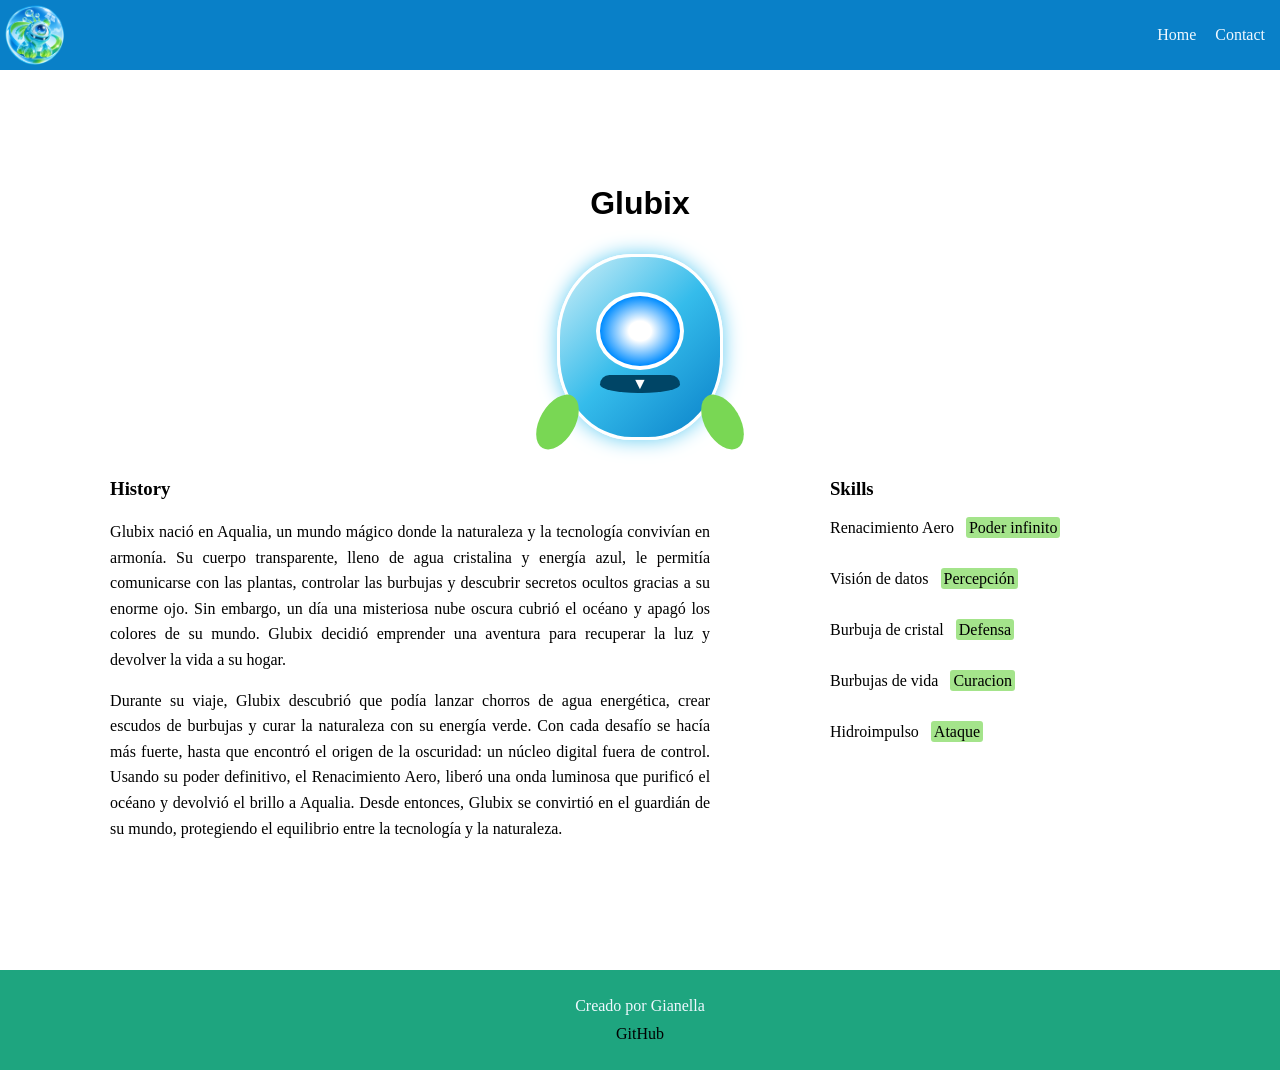
<file: index.html>
<!DOCTYPE html>
<html lang="en">
<head>
    <meta charset="UTF-8">
    <meta name="viewport" content="width=device-width, initial-scale=1.0">
    <title>My monster</title>
    <link rel="stylesheet"  href="./styles.css">
</head>
<body>
    <header>
        <img class="logo" src="./monster_logo.png" alt="logo de monster">
        <nav>
            <a class="nav" href="index.html">Home</a>
            <a class="nav" href="contacto.html">Contact</a>
        
        </nav>
    </header>
    <main>
        <h1 id="titulo">Glubix</h1>

        <section class="monstruo">
            <div class="ojo"></div>
            <div class="boca">▼</div>
            <div class="brazo1"></div>
            <div class="brazo2"></div>
        </section>

        <div class="contenedor">
            <section class="historia">
                <h3>History</h3>
                <p>Glubix nació en Aqualia, un mundo mágico donde la naturaleza y la tecnología convivían en armonía. Su cuerpo transparente, lleno de agua cristalina y energía azul, le permitía comunicarse con las plantas, controlar las burbujas y descubrir secretos ocultos gracias a su enorme ojo. Sin embargo, un día una misteriosa nube oscura cubrió el océano y apagó los colores de su mundo. Glubix decidió emprender una aventura para recuperar la luz y devolver la vida a su hogar.</p>
                <p>Durante su viaje, Glubix descubrió que podía lanzar chorros de agua energética, crear escudos de burbujas y curar la naturaleza con su energía verde. Con cada desafío se hacía más fuerte, hasta que encontró el origen de la oscuridad: un núcleo digital fuera de control. Usando su poder definitivo, el Renacimiento Aero, liberó una onda luminosa que purificó el océano y devolvió el brillo a Aqualia. Desde entonces, Glubix se convirtió en el guardián de su mundo, protegiendo el equilibrio entre la tecnología y la naturaleza.</p>
            </section>

            <section class="habilidades">
                <h3>Skills</h3>
                <ul class="skills">
                    <li >Renacimiento Aero  <span>Poder infinito</span> </li>
                    <li >Visión de datos  <span>Percepción</span></li>
                    <li >Burbuja de cristal <span>Defensa</span> </li> 
                    <li >Burbujas de vida <span>Curacion</span></li> 
                    <li >Hidroimpulso <span>Ataque</span></li>  
                </ul>

            </section>
        </div>

    </main>
    <footer id="footer">
        <p class="copy">Creado por Gianella</p>
        <a href="" target="_blank">GitHub</a>
    </footer>

</body> 
</html>
</file>
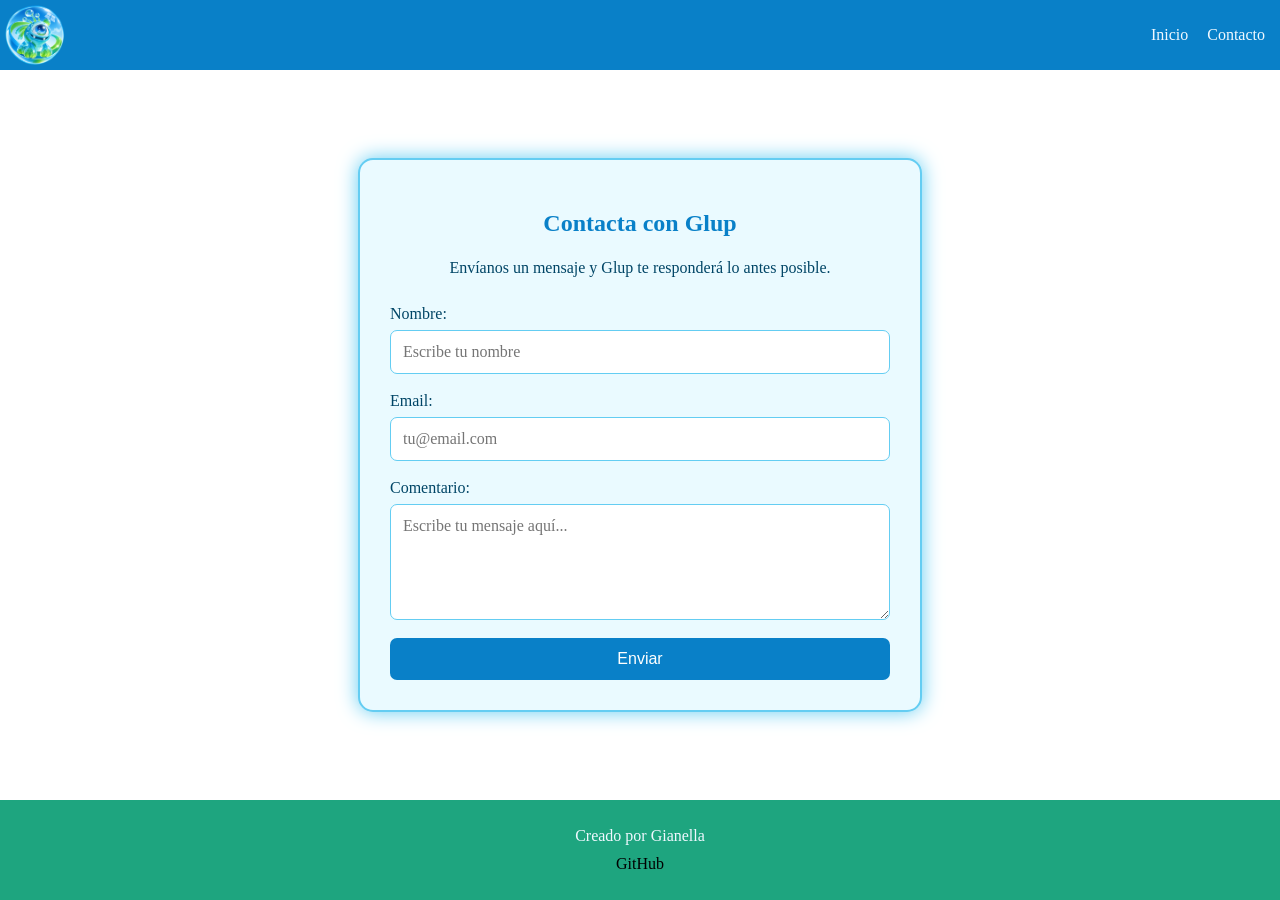
<file: contacto.html>
<!DOCTYPE html>
<html lang="es">
<head>
    <meta charset="UTF-8">
    <meta name="viewport" content="width=device-width, initial-scale=1.0">
    <title>Contacto - Glup</title>
    <link rel="stylesheet" href="./styles.css">
</head>
<body>

    <header>
        <img class="logo" src="./monster_logo.png" alt="Logo de Glup">
        <nav>  
            <a class="nav" href="index.html">Inicio</a>
            <a  class="nav"href="contacto.html" class="active">Contacto</a>           
        </nav>
    </header>

    <main class="contacto-main">
        <section class="form-section">
            <h1>Contacta con Glup</h1>
            <p>
                Envíanos un mensaje y Glup te responderá
                lo antes posible.
            </p>

            <form class="contact-form" action="#" method="post">

                <div class="form-group">
                    <label for="nombre">Nombre:</label>
                    <input
                        type="text"
                        id="nombre"
                        name="nombre"
                        placeholder="Escribe tu nombre"
                        required
                    >
                </div>

                <div class="form-group">
                    <label for="email">Email:</label>
                    <input
                        type="email"
                        id="email"
                        name="email"
                        placeholder="tu@email.com"
                        required
                    >
                </div>

                <div class="form-group">
                    <label for="comentario">Comentario:</label>
                    <textarea
                        id="comentario"
                        name="comentario"
                        rows="5"
                        placeholder="Escribe tu mensaje aquí..."
                        required
                    ></textarea>
                </div>

                <button type="submit" class="btn-send">
                    Enviar
                </button>

            </form>
        </section>
    </main>

    <footer id="footer">
        <p class="copy">Creado por Gianella</p>
        <a href="" target="_blank">GitHub</a>
    </footer>

</body>
</html>
</file>
<file: styles.css>
body{
    display: flex;
    flex-direction: column;
    min-height: 100vh;
    margin: 0;
    
}


header{
    display: flex;
    justify-content: space-between;
    align-items: center;
    background-color: #0980C8
}


.logo{
    height: 70px;
}


ul{
    display: flex;
    gap: 18px;
    margin-right: 30px;
    
}

.nav{
    list-style:none;
    color: aliceblue;
    margin-right: 15px;

}


main{
  display: flex;
  flex-direction: column;
  justify-content: center;
  align-items: center;
  margin: 0% 5%;
  min-height: 100vh;
}

/* Mounster */

.monstruo {
  margin-top: 10px;
  width: 160px;
  height: 180px;
  background: linear-gradient(135deg,#D2F0F8,#35BCEB,#0980C8);
  border: 3px solid #FFFFFF;
  box-shadow: 0 0 20px #64CDF2;
  border-radius: 45%;
  position: relative;
  
}

.ojo {
  width: 80px;
  height: 70px;
  background: radial-gradient(white 20%, #008cff 70%);
  border: 4px solid white;
  border-radius: 50%;
  margin: 35px auto 0;
}

.boca {
  background: #004566;
  color: white;
  text-align: center;
  width: 80px;
  margin: 5px auto;
  border-radius: 10px 10px 50% 50%;
}


.brazo1, .brazo2{
  position: absolute;
  width: 35px;
  height: 60px;
  background: #79D754;
  border-radius: 50%;
  
}

.brazo1 {

  bottom: -15px;
  left: -20px;
  transform: rotate(30deg);
}

.brazo2 {

  bottom: -15px;
  left: auto;
  right: -20px;
  transform: rotate(-30deg);

}


.historia p {
  line-height: 1.6;     
  margin-bottom: 15px;  
}

p {
  display: inline-block; 
  max-width: 600px;
  margin: 0 auto;
}


.skills{
    list-style: none;
    display: flex;
    flex-direction: column;
}


span{
    background-color:#79d754ac;   
    padding: 2px 3px;
    border-radius: 3px;
    margin-left: 8px;

}


.button_ver_mas{
    background-color: blue;
    border-style: none;
    color:white;
    width: 100px;
    height: 30px;

}

.parrafo{
    color: rgb(10, 99, 10);
}
#titulo{
    font-family: 'Gill Sans', 'Gill Sans MT', Calibri, 'Trebuchet MS', sans-serif;
}

#footer{
    display: flex;
    width: 100%;
    height: 100px;
    background-color: #1EA57F;
    flex-direction: column;
    justify-content: center; 
    align-items: center; 
    margin-top: auto;
    text-align: center;
    gap: 10px;
    color: aliceblue;
   
}

a{
    text-decoration: none;
    color:black;
}


.contenedor {
    display: flex;
    justify-content: space-between;
    align-items: flex-start;
    gap: 40px;
    padding: 20px 4%;
}


.historia p {
    text-align: justify;
}

.historia {
    flex: 2;
}


.habilidades {
    flex: 1;
}

.skills {
    list-style: none;
    padding: 0;
}

.skills li {
    margin-bottom: 15px;
}




.contacto-main {
    flex: 1;
    min-height: auto;
    margin: 0;
    padding: 40px 20px;
    justify-content: center;
}

.form-section {
    width: 100%;
    max-width: 500px;
    padding: 30px;
    background: #eafaff;
    border: 2px solid #64CDF2;
    border-radius: 15px;
    box-shadow: 0 0 20px #64CDF2;
    color: #004566;
}

.form-section h1 {
    text-align: center;
    color: #0980C8;
}

.form-section p {
    display: block;
    max-width: none;
    text-align: center;
    line-height: 1.5;
    margin-bottom: 25px;
}

.contact-form {
    display: flex;
    flex-direction: column;
    gap: 18px;
}

.form-group {
    display: flex;
    flex-direction: column;
    gap: 7px;
}

.form-group input,
.form-group textarea {
    padding: 12px;
    border: 1px solid #64CDF2;
    border-radius: 7px;
    font: inherit;
}

.form-group textarea {
    resize: vertical;
}

.form-group input:focus,
.form-group textarea:focus {
    outline: 2px solid #0980C8;
}

.btn-send {
    padding: 12px;
    background: #0980C8;
    color: white;
    border: none;
    border-radius: 7px;
    font-size: 16px;
    cursor: pointer;
}

.btn-send:hover {
    background: #1EA57F;
}

@media (max-width: 576px) {
    .form-section {
        padding: 20px;
    }
}





@media (width <= 576px){



    ul{
        flex-direction: column;
    }

    .contenedor_carrito{
        background-color: chartreuse;
    }

    .button_ver_mas{
        display: none;
    }
}



@media(max-width: 768px){

    body{
        background-color: rgb(23, 24, 24);
        color: aliceblue;

    }


    span{
        background-color: #0980C8;
    }


    
    .contenedor{
        flex-direction: column;
    }
}
</file>
